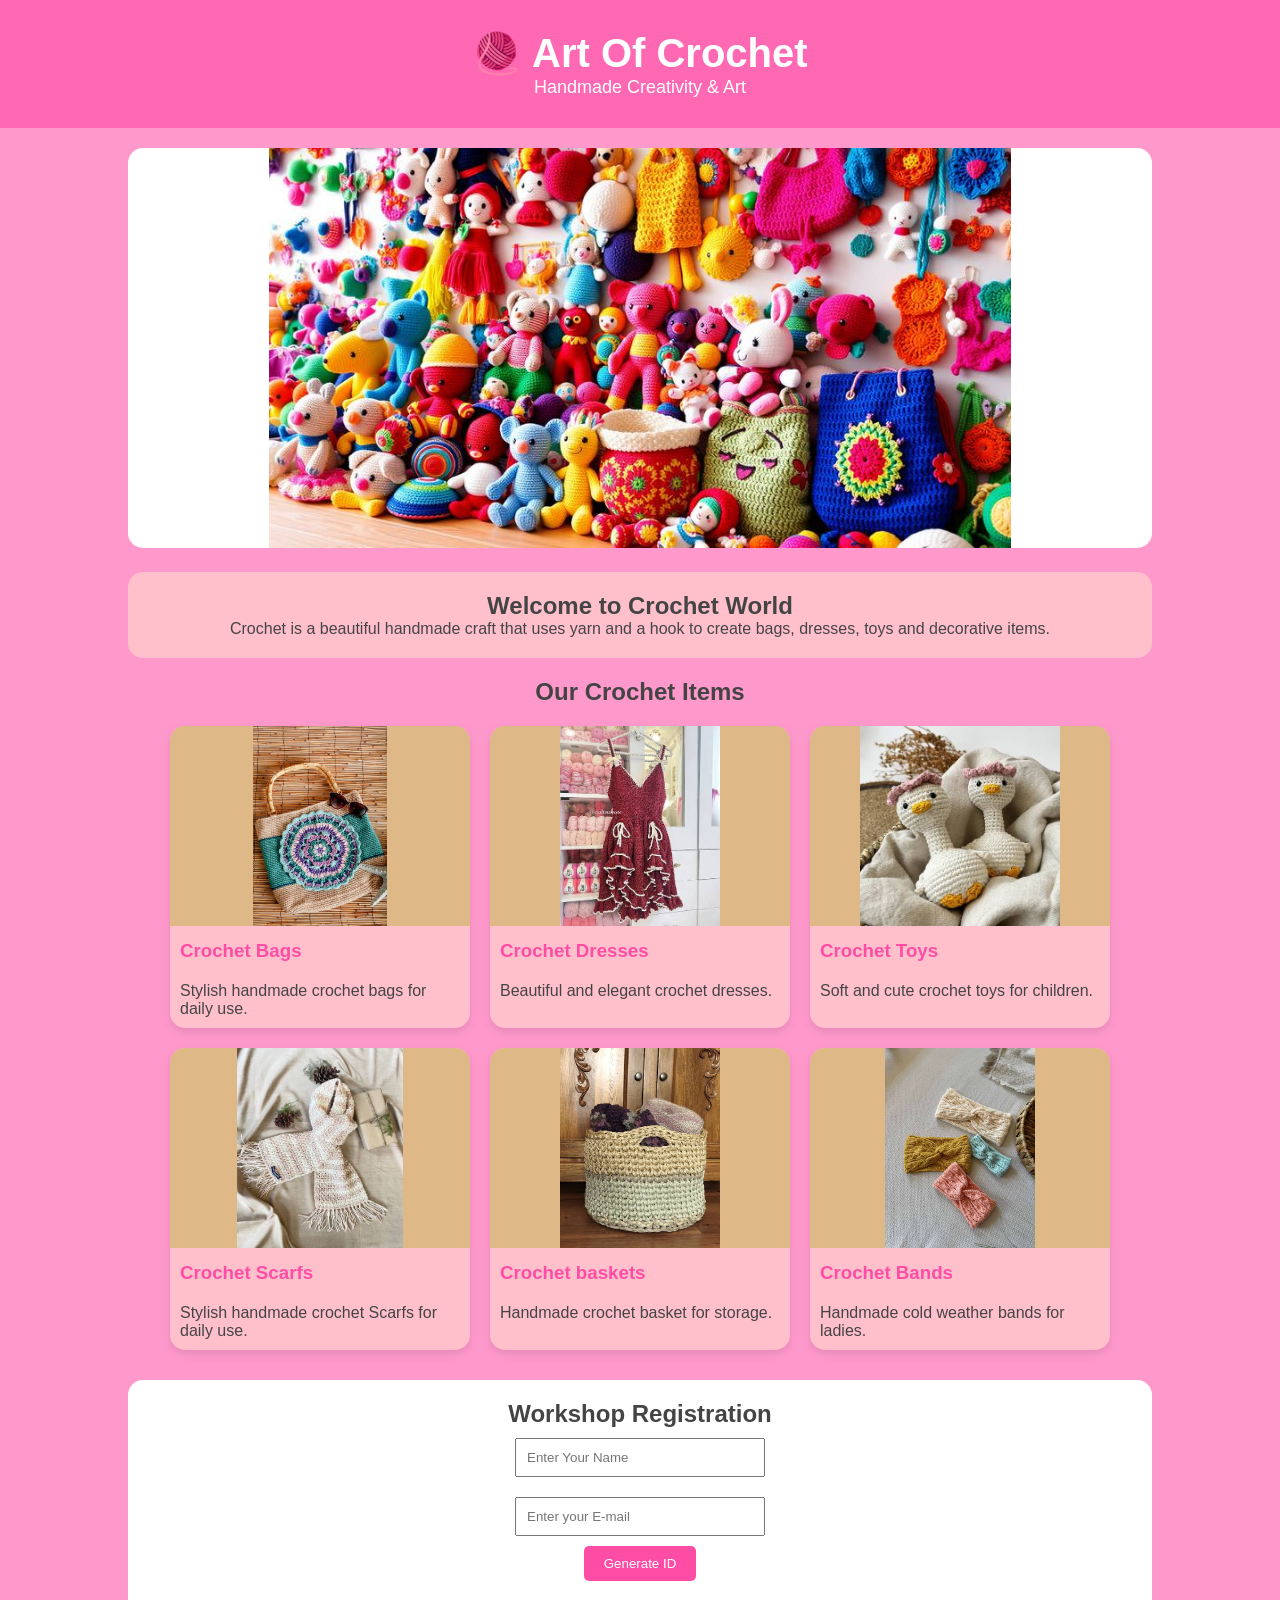
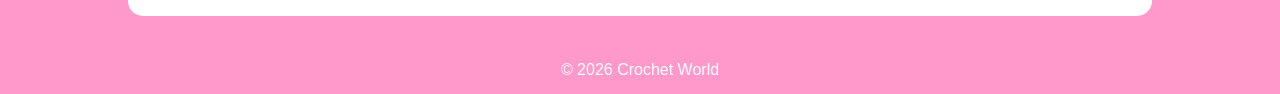
<file: index.html>
<!DOCTYPE html>
<html lang="en">
<head>
<meta charset="UTF-8">
<meta name="viewport" content="width=device-width, initial-scale=1.0">
<title>Art Of Crochet</title>

<link rel="stylesheet" href="style.css">

</head>

<body>

<header>
    <h1>🧶 Art Of Crochet</h1>
    <p id="welcomeText">Handmade Creativity & Art</p>
</header>

<div class="slider">
    <img id="slide" src="slide1.jpg" alt="Crochet Image">
</div>

<section class="intro">
    <h2>Welcome to Crochet World</h2>
    <p>
        Crochet is a beautiful handmade craft that uses yarn and a hook
        to create bags, dresses, toys and decorative items.
    </p>
</section>

<section>
    <h2 class="title">Our Crochet Items</h2>

    <div class="card-container">

        <div class="card">
            <img src="bag.jpg" alt="Bag">
            <h3>Crochet Bags</h3>
            <p>Stylish handmade crochet bags for daily use.</p>
        </div>

        <div class="card">
            <img src="dress.jpg" alt="Dress">
            <h3>Crochet Dresses</h3>
            <p>Beautiful and elegant crochet dresses.</p>
        </div>

        <div class="card">
            <img src="toy.jpg" alt="Toy">
            <h3>Crochet Toys</h3>
            <p>Soft and cute crochet toys for children.</p>
        </div>


    </div>
</section>
<section>
    <div class="card-container">
        <div class="card">
            <img src="scarf.jpg" alt="Scarf">
            <h3>Crochet Scarfs</h3>
            <p>Stylish handmade crochet Scarfs for daily use.</p>
        </div>
    
    
        <div class="card">
            <img src="basket.jpg" alt="Basket">
            <h3>Crochet baskets</h3>
            <p>Handmade crochet basket for storage.</p>
        </div>
    
    
        <div class="card">
            <img src="band.jpg" alt="Band">
            <h3>Crochet Bands</h3>
            <p>Handmade cold weather bands for ladies.</p>
        </div>
    </div>

</section>

<section class="register">

    <h2>Workshop Registration</h2>

    <input type="text" id="name" placeholder="Enter Your Name">
    <br>
    <input type="text" id="email" placeholder="Enter your E-mail">
    <br>

    <button onclick="saveUser()">Generate ID</button>

    <p id="result"></p>

</section>

<footer>
    <p>© 2026 Crochet World</p>
</footer>

<script src="script.js"></script>

</body>
</html>
</file>
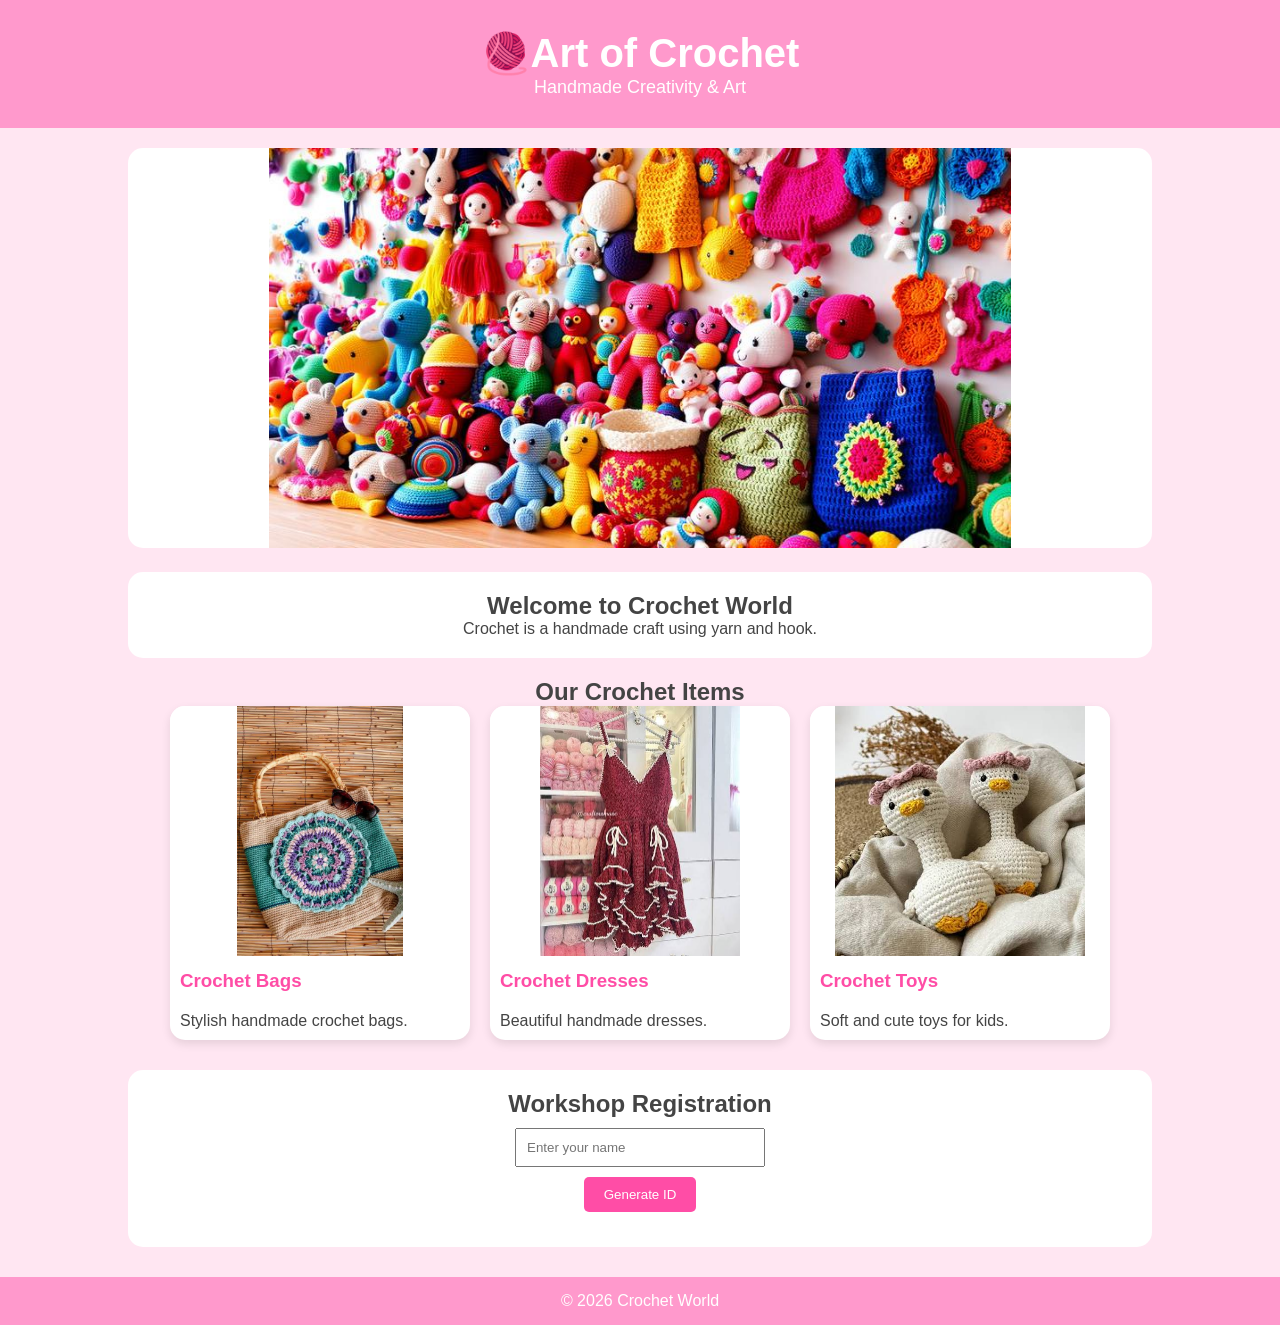
<file: crochet2.html>
<!DOCTYPE html>
<html lang="en">
<head>
<meta charset="UTF-8">
<meta name="viewport" content="width=device-width, initial-scale=1.0">
<title>Art Of Crochet</title>

<style>
*{
    margin:0;
    padding:0;
    box-sizing:border-box;
}

body{
    font-family:Arial, sans-serif;
    background-color:#ffe6f2;
    color:#444;
}


header{
    background-color:#ff99cc;
    color:white;
    text-align:center;
    padding:30px;
}

header h1{
    font-size:40px;
}

header p{
    font-size:18px;
}

.slider{
    width:80%;
    margin:20px auto;
}

.slider img{
    width:100%;
    height:400px;
    object-fit:contain;
    background:white;
    border-radius:15px;
}


.intro{
    width:80%;
    margin:20px auto;
    background:white;
    padding:20px;
    border-radius:15px;
    text-align:center;
}


.card-container{
    display:flex;
    justify-content:center;
    gap:20px;
    flex-wrap:wrap;
}

.card{
    width:300px;
    background:white;
    border-radius:15px;
    overflow:hidden;
    box-shadow:0 4px 10px rgba(0,0,0,0.1);
}

.card img{
    width:100%;
    height:250px;
    object-fit:contain;
    background:white;
}

.card h3{
    color:#ff4da6;
    margin:10px;
}

.card p{
    padding:10px;
}


.register{
    width:80%;
    margin:30px auto;
    background:white;
    padding:20px;
    text-align:center;
    border-radius:15px;
}

.register input{
    padding:10px;
    width:250px;
    margin:10px;
}

button{
    padding:10px 20px;
    background:#ff4da6;
    color:white;
    border:none;
    cursor:pointer;
    border-radius:5px;
}

button:hover{
    background:#e60073;
}

#result{
    margin-top:15px;
    color:#ff4da6;
    font-weight:bold;
}

footer{
    background:#ff99cc;
    color:white;
    text-align:center;
    padding:15px;
    margin-top:30px;
}
</style>
</head>

<body>

<header>
    <h1>🧶Art of Crochet  </h1>
    <p id="welcomeText">Handmade Creativity & Art</p>
</header>


<div class="slider">
    <img id="slide" src="slide1.jpg">
</div>


<section class="intro">
    <h2>Welcome to Crochet World</h2>
    <p>Crochet is a handmade craft using yarn and hook.</p>
</section>


<section>
    <h2 style="text-align:center;">Our Crochet Items</h2>

    <div class="card-container">

        <div class="card">
            <img src="bag.jpg">
            <h3>Crochet Bags</h3>
            <p>Stylish handmade crochet bags.</p>
        </div>

        <div class="card">
            <img src="dress.jpg">
            <h3>Crochet Dresses</h3>
            <p>Beautiful handmade dresses.</p>
        </div>

        <div class="card">
            <img src="toy.jpg">
            <h3>Crochet Toys</h3>
            <p>Soft and cute toys for kids.</p>
        </div>

    </div>
</section>


<section class="register">

    <h2>Workshop Registration</h2>

    <input type="text" id="name" placeholder="Enter your name">
    <br>

    <button onclick="saveUser()">Generate ID</button>

    <p id="result"></p>

</section>

<footer>
    <p>© 2026 Crochet World</p>
</footer>

<script>


let images = ["slide1.jpg","slide2.jpg","slide3.jpg"];
let i = 0;

function changeSlide(){
    i++;
    if(i >= images.length){
        i = 0;
    }
    document.getElementById("slide").src = images[i];
}
setInterval(changeSlide, 3000);



function saveUser(){

    let name = document.getElementById("name").value;

    if(name == ""){
        alert("Enter your name");
        return;
    }

    
    localStorage.setItem("username", name);

    let reg = "REG" + Math.floor(Math.random()*10000);

    document.getElementById("result").innerHTML =
    "Hello " + name +
    "<br>Your ID: " + reg +
    "<br>Saved ✔";
}


window.onload = function(){

    let user = localStorage.getItem("username");

    if(user){
        document.getElementById("welcomeText").innerHTML =
        "Welcome back, " + user + " 💖";
    }
};

</script>

</body>
</html>
</file>
<file: style.css>
* {
    margin: 0;
    padding: 0;
    box-sizing: border-box;
}
body {
    font-family: Arial, sans-serif;
    background-color: #ff99cc;
    color: #444;
}
header {
    background-color: hotpink;
    color: white;
    text-align: center;
    padding: 30px;
}
header h1 {
    font-size: 40px;
}
header p {
    font-size: 18px;
}
.slider {
    width: 80%;
    margin: 20px auto;
}
.slider img {
    width: 100%;
    height: 400px;
    object-fit: contain;
    background: white;
    border-radius: 15px;
}
.intro {
    width: 80%;
    margin: 20px auto;
    background: pink;
    padding: 20px;
    border-radius: 15px;
    text-align: center;
}
.title {
    text-align: center;
    margin-top: 20px;
}
.card-container {
    display: flex;
    justify-content: center;
    gap: 20px;
    flex-wrap: wrap;
    margin: 20px;
}
.card {
    width: 300px;
    background: pink;
    border-radius: 15px;
    overflow: hidden;
    box-shadow: 0 4px 10px rgba(0,0,0,0.1);
}
.card img {
    width: 100%;
    height: 200px;
    object-fit: contain;
    background: burlywood;
}
.card h3 {
    color: #ff4da6;
    margin: 10px;
}
.card p {
    padding: 10px;
}
.register {
    width: 80%;
    margin: 30px auto;
    background: white;
    padding: 20px;
    text-align: center;
    border-radius: 15px;
}
.register input {
    padding: 10px;
    width: 250px;
    margin: 10px;
}
button {
    padding: 10px 20px;
    background: #ff4da6;
    color: white;
    border: none;
    cursor: pointer;
    border-radius: 5px;
}
button:hover {
    background: #e60073;
}
#result {
    margin-top: 15px;
    color: #ff4da6;
    font-weight: bold;
}
footer {
    background: #ff99cc;
    color: white;
    text-align: center;
    padding: 15px;
    margin-top: 30px;
}
</file>
